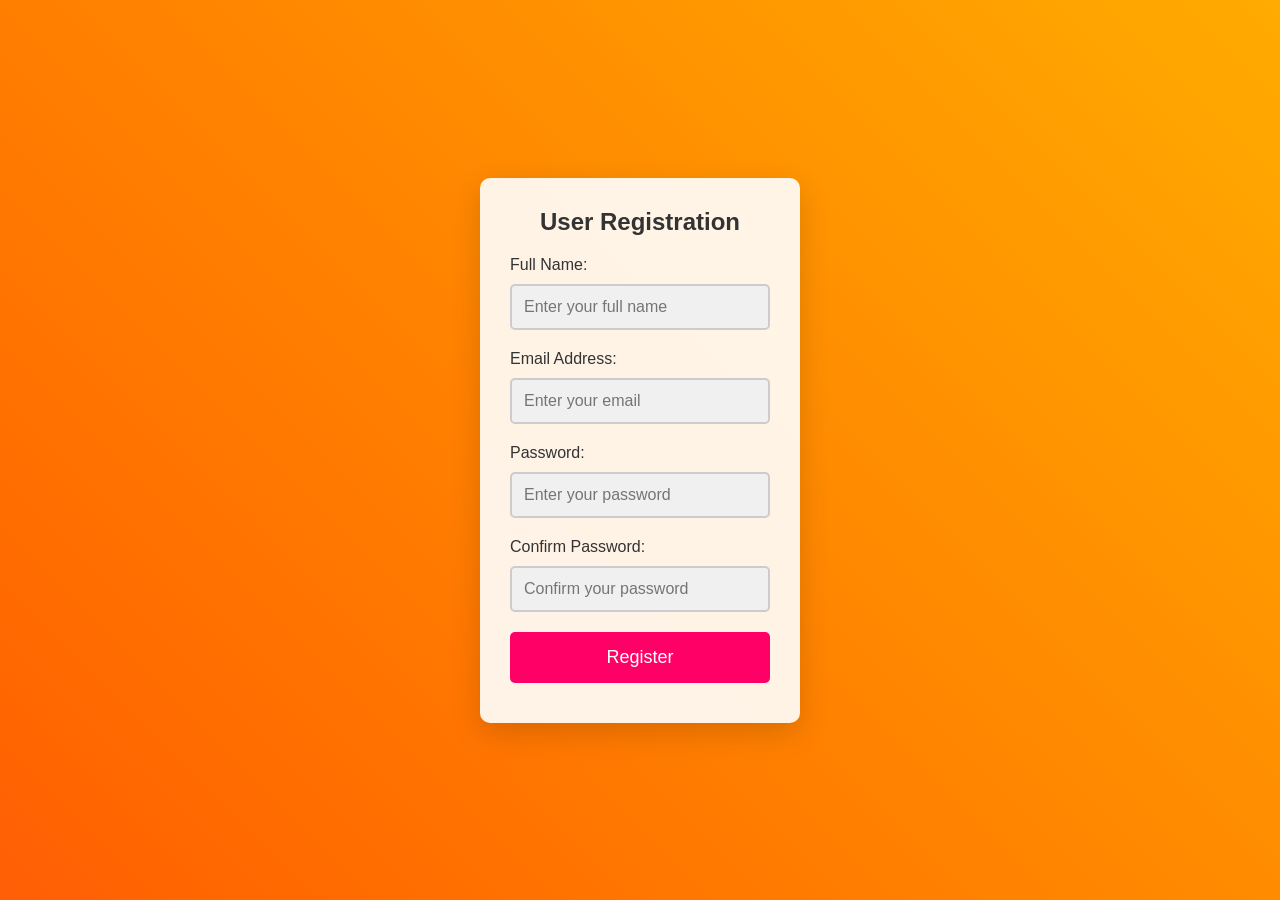
<file: index.html>
<!DOCTYPE html>
<html lang="en">
<head>
    <meta charset="UTF-8">
    <meta name="viewport" content="width=device-width, initial-scale=1.0">
    <meta http-equiv="X-UA-Compatible" content="ie=edge">
    <title>User Registration</title>
    <link rel="stylesheet" href="styles.css">
</head>
<body>

    <div class="form-container" id="formContainer">
        <h2>User Registration</h2>
        <form id="registrationForm" onsubmit="return handleRegister(event)">
            <label for="fullName">Full Name:</label>
            <input type="text" id="fullName" name="fullName" required placeholder="Enter your full name">
            
            <label for="email">Email Address:</label>
            <input type="email" id="email" name="email" required placeholder="Enter your email">
            
            <label for="password">Password:</label>
            <input type="password" id="password" name="password" required placeholder="Enter your password">
            
            <label for="confirmPassword">Confirm Password:</label>
            <input type="password" id="confirmPassword" name="confirmPassword" required placeholder="Confirm your password">
            
            <button type="submit">Register</button>
        </form>

        <div id="errorMessage" class="error-message"></div>
    </div>

    <div class="thank-you" id="thankYouMessage">
        <div class="message-content">
            <h1>Thank You for Registering!</h1>
            <p>We're so glad to have you!</p>
        </div>
    </div>

    <div id="balloons"></div>

    <script src="script.js"></script>
</body>
</html>
</file>
<file: styles.css>
/* Reset default styles */
* {
    margin: 0;
    padding: 0;
    box-sizing: border-box;
}

body {
    font-family: 'Arial', sans-serif;
    background: linear-gradient(45deg, #FF0066, #FF6600, #FFCC00, #33CCFF);
    background-size: 400% 400%;
    animation: gradientAnimation 10s ease infinite;
    display: flex;
    justify-content: center;
    align-items: center;
    height: 100vh;
    overflow: hidden;
}

/* Form container styling */
.form-container {
    background: rgba(255, 255, 255, 0.9);
    padding: 30px;
    border-radius: 10px;
    width: 320px;
    box-shadow: 0 10px 30px rgba(0, 0, 0, 0.15);
}

h2 {
    text-align: center;
    color: #333;
    font-size: 24px;
    margin-bottom: 20px;
}

/* Labels */
label {
    display: block;
    margin-bottom: 10px;
    color: #333;
    font-size: 16px;
}

/* Input styling */
input {
    width: 100%;
    padding: 12px;
    margin-bottom: 20px;
    border: 2px solid #ccc;
    border-radius: 5px;
    font-size: 16px;
    background-color: #f0f0f0;
}

/* Input focus effect */
input:focus {
    border-color: #FF0066;
    background-color: #ffffff;
    box-shadow: 0 0 10px rgba(255, 0, 102, 0.5);
}

/* Submit button styling */
button {
    width: 100%;
    padding: 15px;
    background-color: #FF0066;
    color: white;
    border: none;
    border-radius: 5px;
    font-size: 18px;
    cursor: pointer;
    transition: background-color 0.3s ease, transform 0.2s ease;
}

button:hover {
    background-color: #FF3399;
    transform: scale(1.05);
}

/* Error message */
.error-message {
    color: red;
    font-size: 14px;
    text-align: center;
    margin-top: 10px;
}

/* Thank you message styling */
.thank-you {
    display: none;
    text-align: center;
    position: absolute;
    top: 50%;
    left: 50%;
    transform: translate(-50%, -50%);
    color: #333;
    font-size: 24px;
    font-weight: bold;
}

.thank-you h1 {
    font-size: 48px;
    text-shadow: 2px 2px 5px rgba(0, 0, 0, 0.3);
}

.thank-you p {
    font-size: 20px;
    margin-top: 10px;
}

/* Balloons animation */
#balloons {
    position: absolute;
    bottom: -100px;
    left: 50%;
    transform: translateX(-50%);
    display: flex;
    justify-content: center;
    align-items: center;
    z-index: -1;
}

.balloon {
    width: 60px;
    height: 80px;
    border-radius: 50%;
    background: radial-gradient(circle, #ff66cc, #ff0066);
    margin: 0 10px;
    animation: floatUp 3s ease-in-out infinite;
}

.balloon:nth-child(odd) {
    background: radial-gradient(circle, #66ccff, #3399ff);
}

/* Floating Balloons */
@keyframes floatUp {
    0% {
        transform: translateY(0) rotate(0deg);
    }
    100% {
        transform: translateY(-500px) rotate(360deg);
    }
}

/* Animations */
@keyframes gradientAnimation {
    0% {
        background-position: 0% 50%;
    }
    50% {
        background-position: 100% 50%;
    }
    100% {
        background-position: 0% 50%;
    }
}
</file>
